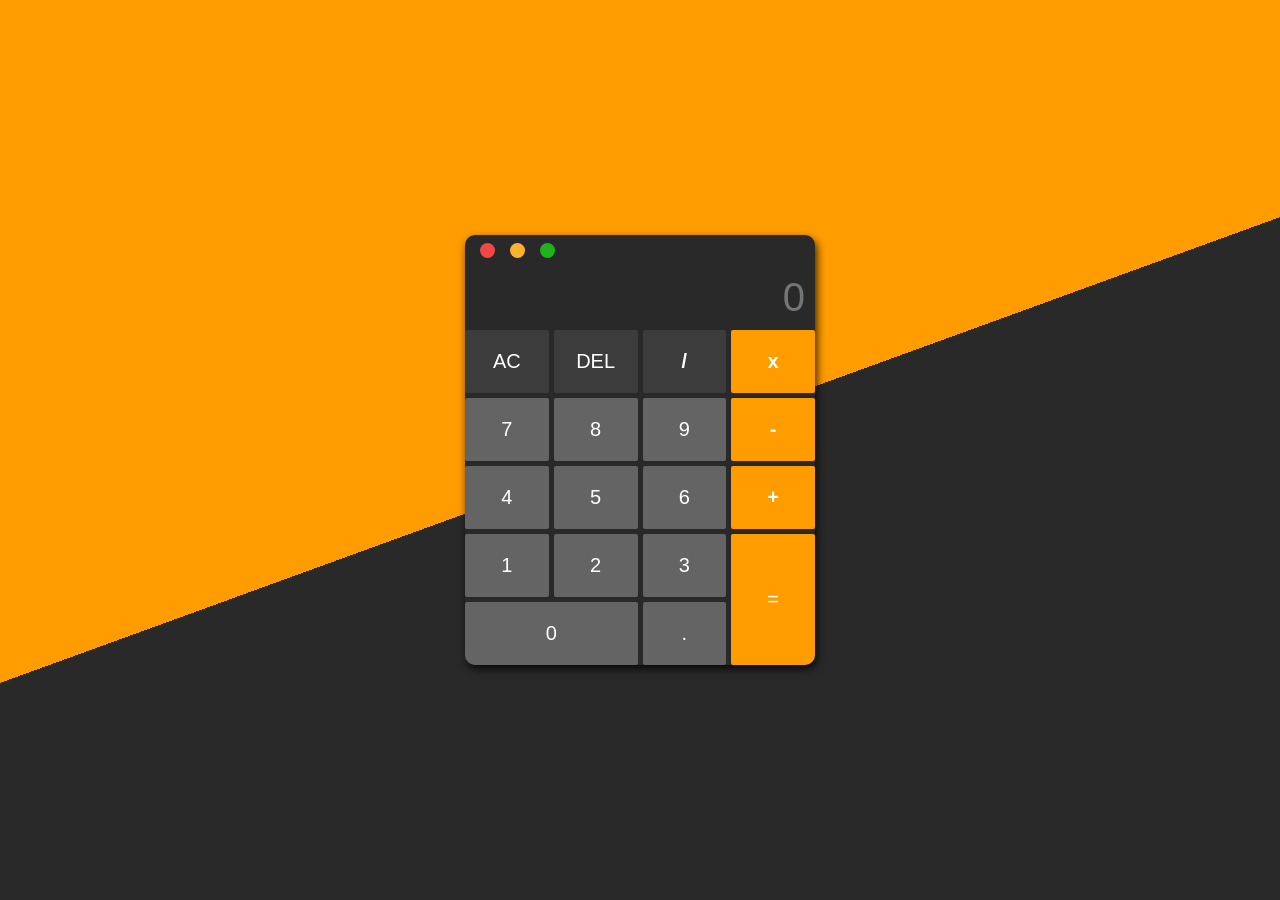
<file: index.html>
<!DOCTYPE html>
<html lang="en">
  <head>
    <meta charset="UTF-8" />
    <meta http-equiv="X-UA-Compatible" content="IE=edge" />
    <meta name="viewport" content="width=b, initial-scale=1.0" />
    <link rel="stylesheet" href="Style/style.css" />
    <link
      rel="stylesheet"
      href="https://cdnjs.cloudflare.com/ajax/libs/font-awesome/6.0.0/css/all.min.css"
      integrity="sha512-9usAa10IRO0HhonpyAIVpjrylPvoDwiPUiKdWk5t3PyolY1cOd4DSE0Ga+ri4AuTroPR5aQvXU9xC6qOPnzFeg=="
      crossorigin="anonymous"
      referrerpolicy="no-referrer"
    />
    <script src="Js/app.js" defer></script>
    <link rel="icon" type="image/x-icon" href="Images/favicon.ico" />
    <title>Calculator</title>
  </head>
  <body>
    <form class="calculator">
      <div class="design-close-exit">
        <div class="circle red"><i class="icons fa-solid fa-xmark white" ></i></div>
        <div class="circle yellow"><i class="icons fa-solid fa-minus"></i></div>
        <div class="circle green"><i class="icons fa-solid fa-plus"></i></div>
      </div>
      <input type="text" placeholder="0" readonly />
      <div class="calculator-button">
        <button class="button clear-btn grey-dark">AC</button>
        <button class="button rem-digit-btn grey-dark">DEL</button>
        <button value="/" class="button oper-btn grey-dark">/</button>
        <button value="*" class="button oper-btn orange">x</button>
        <button value="7" class="button num-btn">7</button>
        <button value="8" class="button num-btn">8</button>
        <button value="9" class="button num-btn">9</button>
        <button value="-" class="button oper-btn orange">-</button>
        <button value="4" class="button num-btn">4</button>
        <button value="5" class="button num-btn">5</button>
        <button value="6" class="button num-btn">6</button>
        <button value="+" class="button oper-btn orange">+</button>
        <button value="1" class="button num-btn">1</button>
        <button value="2" class="button num-btn">2</button>
        <button value="3" class="button num-btn">3</button>
        <button class="button calc-btn orange">=</button>
        <button value="0" class="button num-btn">0</button>
        <button class="button decimal-btn">.</button>
      </div>
    </form>
  </body>
</html>
</file>
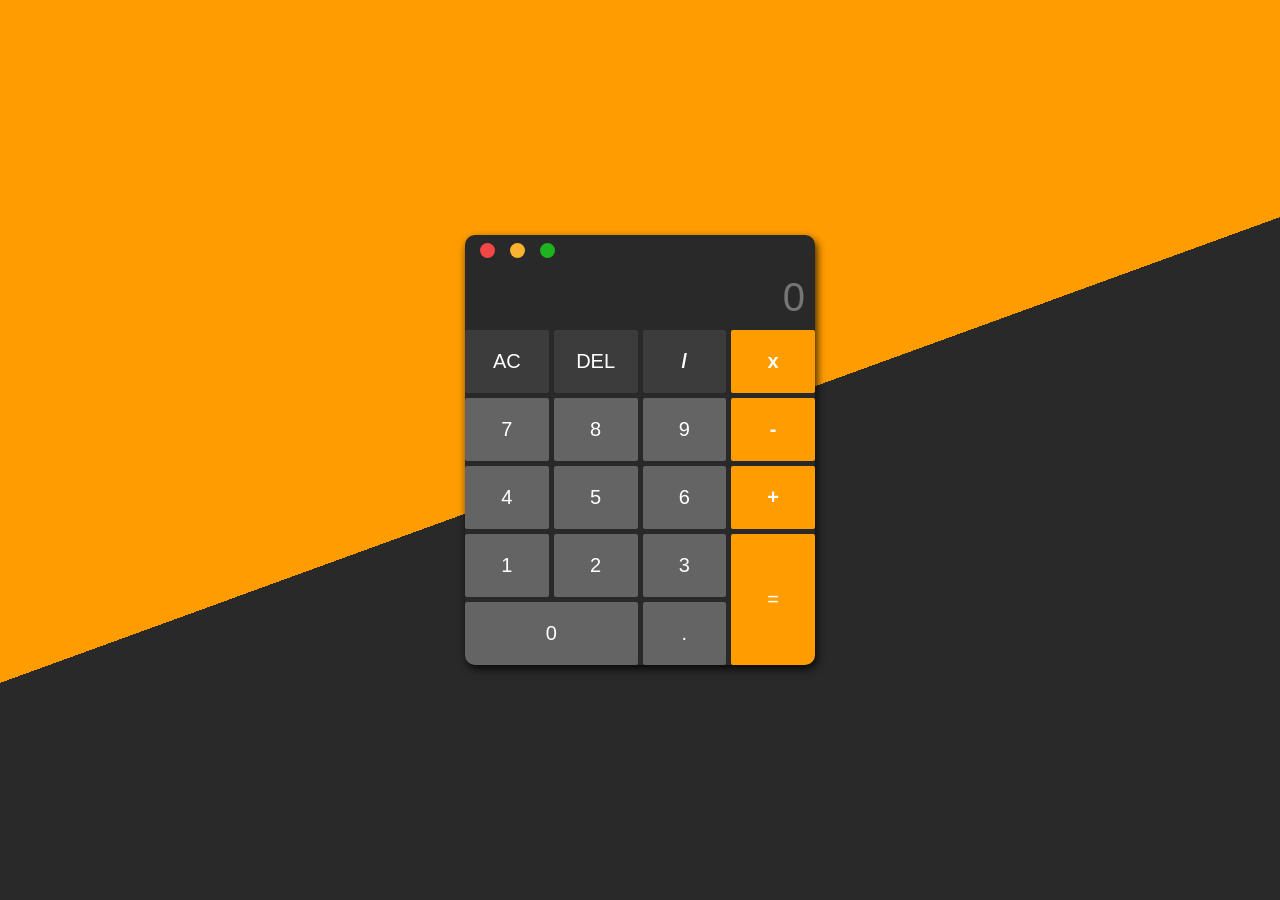
<file: Calculator.html>
<!DOCTYPE html>
<html lang="en">
  <head>
    <meta charset="UTF-8" />
    <meta http-equiv="X-UA-Compatible" content="IE=edge" />
    <meta name="viewport" content="width=b, initial-scale=1.0" />
    <link rel="stylesheet" href="/Style/style.css" />
    <script src="/Js/app.js" defer></script>
    <title>Document</title>
  </head>
  <body>
    <form class="calculator">
      <div class="design-close-exit">
        <div class="circle red"></div>
        <div class="circle yellow"></div>
        <div class="circle green"></div>
      </div>
      <input type="text" placeholder="0" readonly />
      <div class="calculator-button">
        <button class="button clear-btn grey-dark">AC</button>
        <button class="button rem-digit-btn grey-dark">DEL</button>
        <button value="/" class="button oper-btn grey-dark">/</button>
        <button value="*" class="button oper-btn orange">x</button>
        <button value="7" class="button num-btn">7</button>
        <button value="8" class="button num-btn">8</button>
        <button value="9" class="button num-btn">9</button>
        <button value="-" class="button oper-btn orange">-</button>
        <button value="4" class="button num-btn">4</button>
        <button value="5" class="button num-btn">5</button>
        <button value="6" class="button num-btn">6</button>
        <button value="+" class="button oper-btn orange">+</button>
        <button value="1" class="button num-btn">1</button>
        <button value="2" class="button num-btn">2</button>
        <button value="3" class="button num-btn">3</button>
        <button class="button calc-btn orange">=</button>
        <button value="0" class="button num-btn">0</button>
        <button class="button decimal-btn">.</button>
      </div>
    </form>
  </body>
</html>
</file>
<file: Style/style.css>
@import url("https://fonts.googleapis.com/css2?family=Source+Sans+Pro:wght@300;400;600;700&display=swap");

:root {
  --color-primary-dark: rgb(100, 100, 100);
  --color-primary-dark-dark-light: rgb(60, 60, 60);

  --color-primary-dark-dark: rgb(41, 41, 41);

  --color-primary-dark-light: rgb(112, 112, 112);
  --color-primary-light: rgb(255, 166, 0);
  --color-primary-light-light: rgb(255, 170, 0);
  --color-primary-light-dark: rgb(255, 157, 0);
  --color-text: rgb(255, 255, 255);
}

* {
  margin: 0;
  padding: 0;
  box-sizing: border-box;
}

html {
  font-size: 62.5%;
}
body {
  font-family: "Source Sans Pro", sans-serif;
  height: 100vh;
  min-height: 48rem;
  width: 100vw;
  min-width: 28rem;
  display: flex;
  justify-content: center;
  align-items: center;
  background: linear-gradient(
    160deg,
    var(--color-primary-light-dark) 50%,
    var(--color-primary-dark-dark) 50%
  );
}

/*___________Defaults Utility__________*/
.button {
  font-weight: 500;
  cursor: pointer;
  border: none;
  padding: 2rem 1rem;
  background-color: var(--color-primary-dark);
  color: var(--color-text);
  font-size: 2rem;
  border-radius: 0.2rem;
}
.button:hover {
  box-shadow: 1px 2px 4px rgba(0, 0, 0, 0.5);
  background-color: var(--color-primary-dark-light);
}
input {
  outline: none;
  border: none;
  font-size: 4rem;
  font-weight: 700;
}
/*___________ Calculator Form __________*/
.calculator {
  display: flex;
  flex-direction: column;
  width: 35rem;
  margin: auto;
  background-color: var(--color-primary-dark-dark);
  border-radius: 1rem;
  box-shadow: 2px 4px 8px rgba(0, 0, 0, 0.8);
  overflow: hidden;
}

.calculator input {
  width: 100%;
  background-color: var(--color-primary-dark-dark);
  color: var(--color-text);
  padding: 1rem;
  text-align: right;
  text-justify: center;
  font-weight: 500;
}

.calculator-button {
  display: grid;
  grid-template-columns: 1fr 1fr 1fr 1fr;
  grid-template-rows: repeat(5, max-content);
  justify-content: space-around;
  gap: 0.5rem;
}

.calculator-button button:nth-last-child(2) {
  grid-column: 1 / span 2;
}
.calculator-button button:nth-last-child(3) {
  grid-column: 4;
  height: 100%;
  background-color: var(--color-primary-light-dark);
  grid-row: 4 / span 2;
}

.orange:hover {
  box-shadow: 1px 2px 4px rgba(0, 0, 0, 1);
  background-color: var(--color-primary-light-light);
}
.oper-btn {
  background-color: var(--color-primary-light-dark);
  font-weight: 600;
}

.grey-dark {
  background-color: var(--color-primary-dark-dark-light);
}
.grey-dark:hover {
  background-color: rgb(70, 70, 70);
}

.design-close-exit {
  width: 100%;
  height: 3rem;
  display: flex;
  justify-content: flex-start;
  align-items: center;
  gap: 1.5rem;
  padding-left: 1.5rem;
}

.circle {
  height: 1.5rem;
  width: 1.5rem;
  border-radius: 50%;
  text-align: center;
  font-size: 1.2rem;
  font-weight: 700;
}

.red {
  background-color: rgb(241, 71, 71);
  color: rgb(241, 71, 71);
}
.green {
  background-color: rgb(29, 180, 29);
  color: rgb(29, 180, 29);
}
.yellow {
  background-color: rgb(250, 179, 46);
  color: rgb(250, 179, 46);
}

.red:hover,
.yellow:hover,
.green:hover {
  color: rgb(63, 63, 63);
}

/*________________ Animation _____________*/
.calculator {
  transform: translate(-20vmin, 5vmin);
  animation: calculator-appears 2s ease-in-out forwards;
}

@keyframes calculator-appears {
  0% {
  }
  50% {
    transform: translate(20vmin, -10vmin);
  }
  100% {
    transform: translate(0);
  }
}

@media screen and (max-width: 768px) {
  html {
    font-size: 56%;
  }
  .calculator {
    width: 30rem;
  }
}

@media screen and (max-width: 500px) {
  html {
    font-size: 50%;
  }
  .calculator {
    width: 25rem;
  }
}

@media screen and (orientation: landscape) and (max-height: 700px) {
  html {
    font-size: 56%;
  }
  .calculator {
    width: 30rem;
  }
}

@media screen and (orientation: landscape) and (max-height: 500px) {
  html {
    font-size: 50%;
  }
  .calculator {
    width: 25rem;
  }
}
</file>
